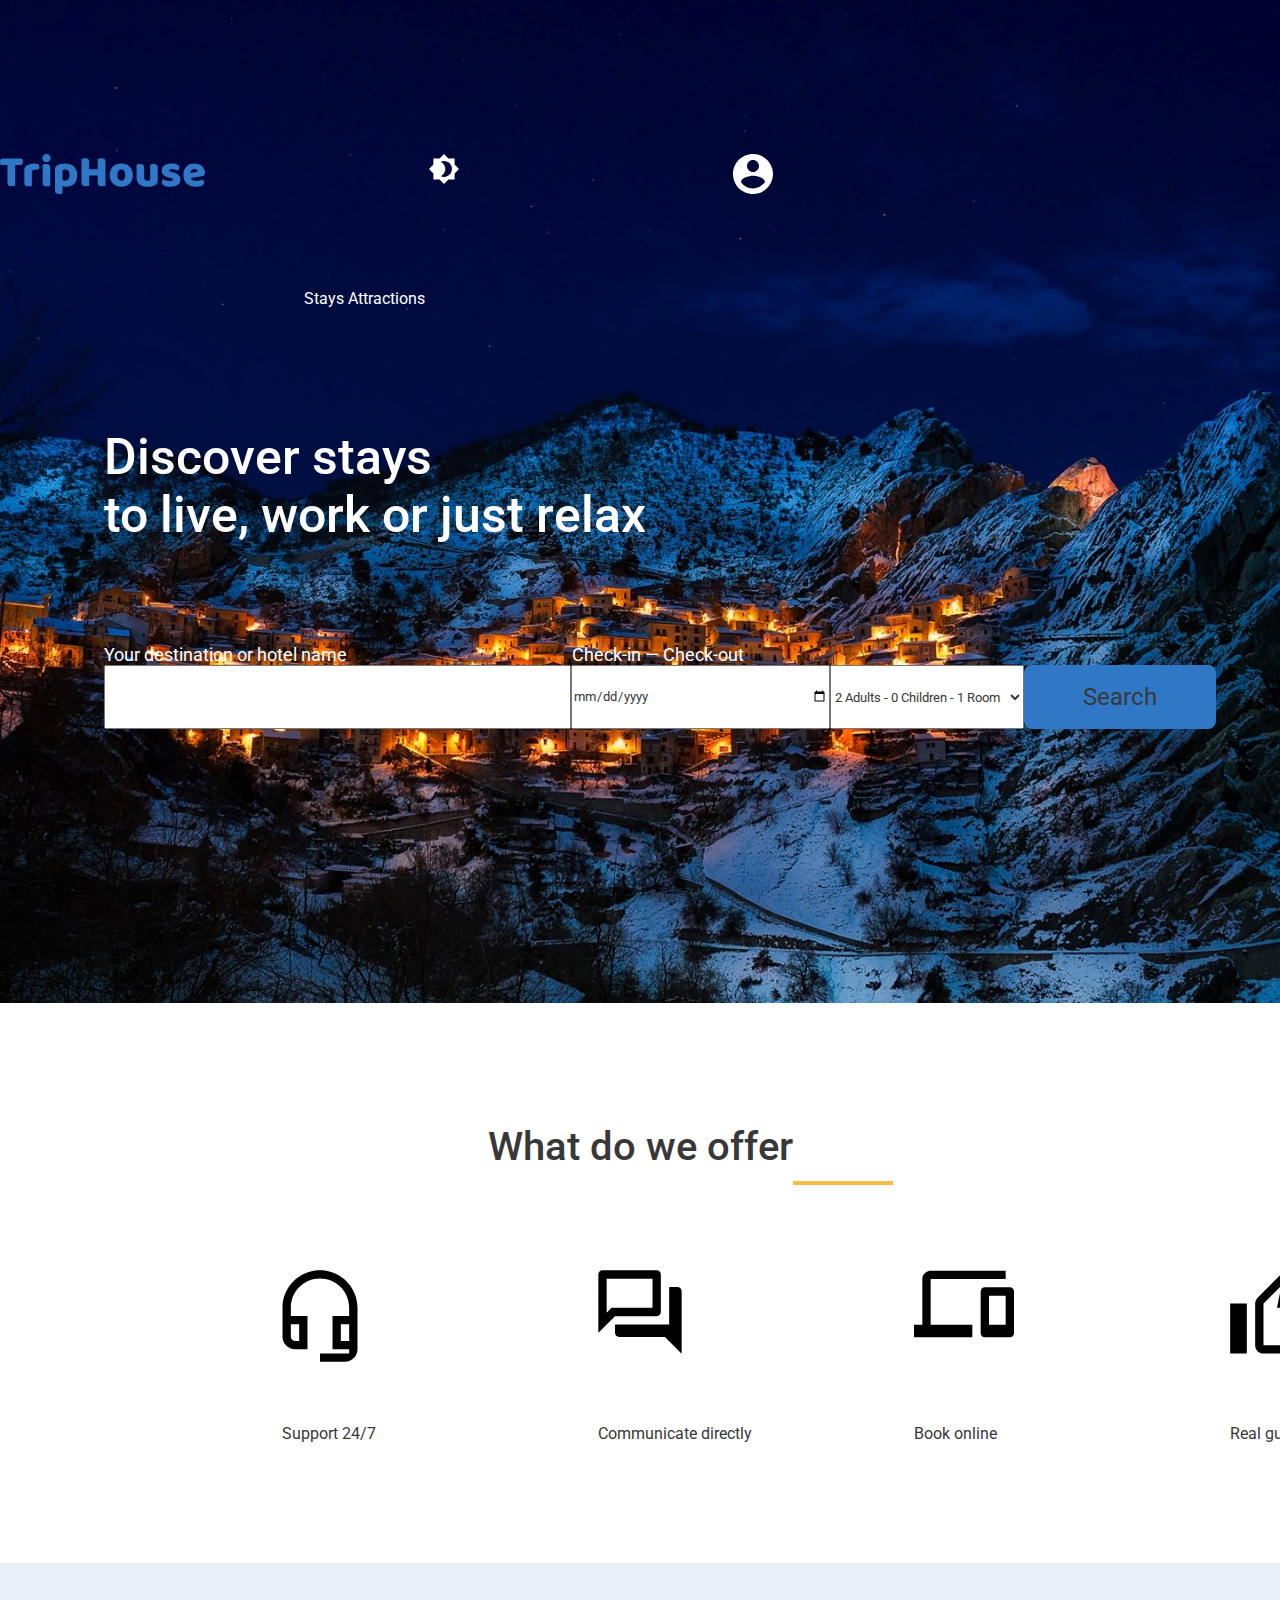
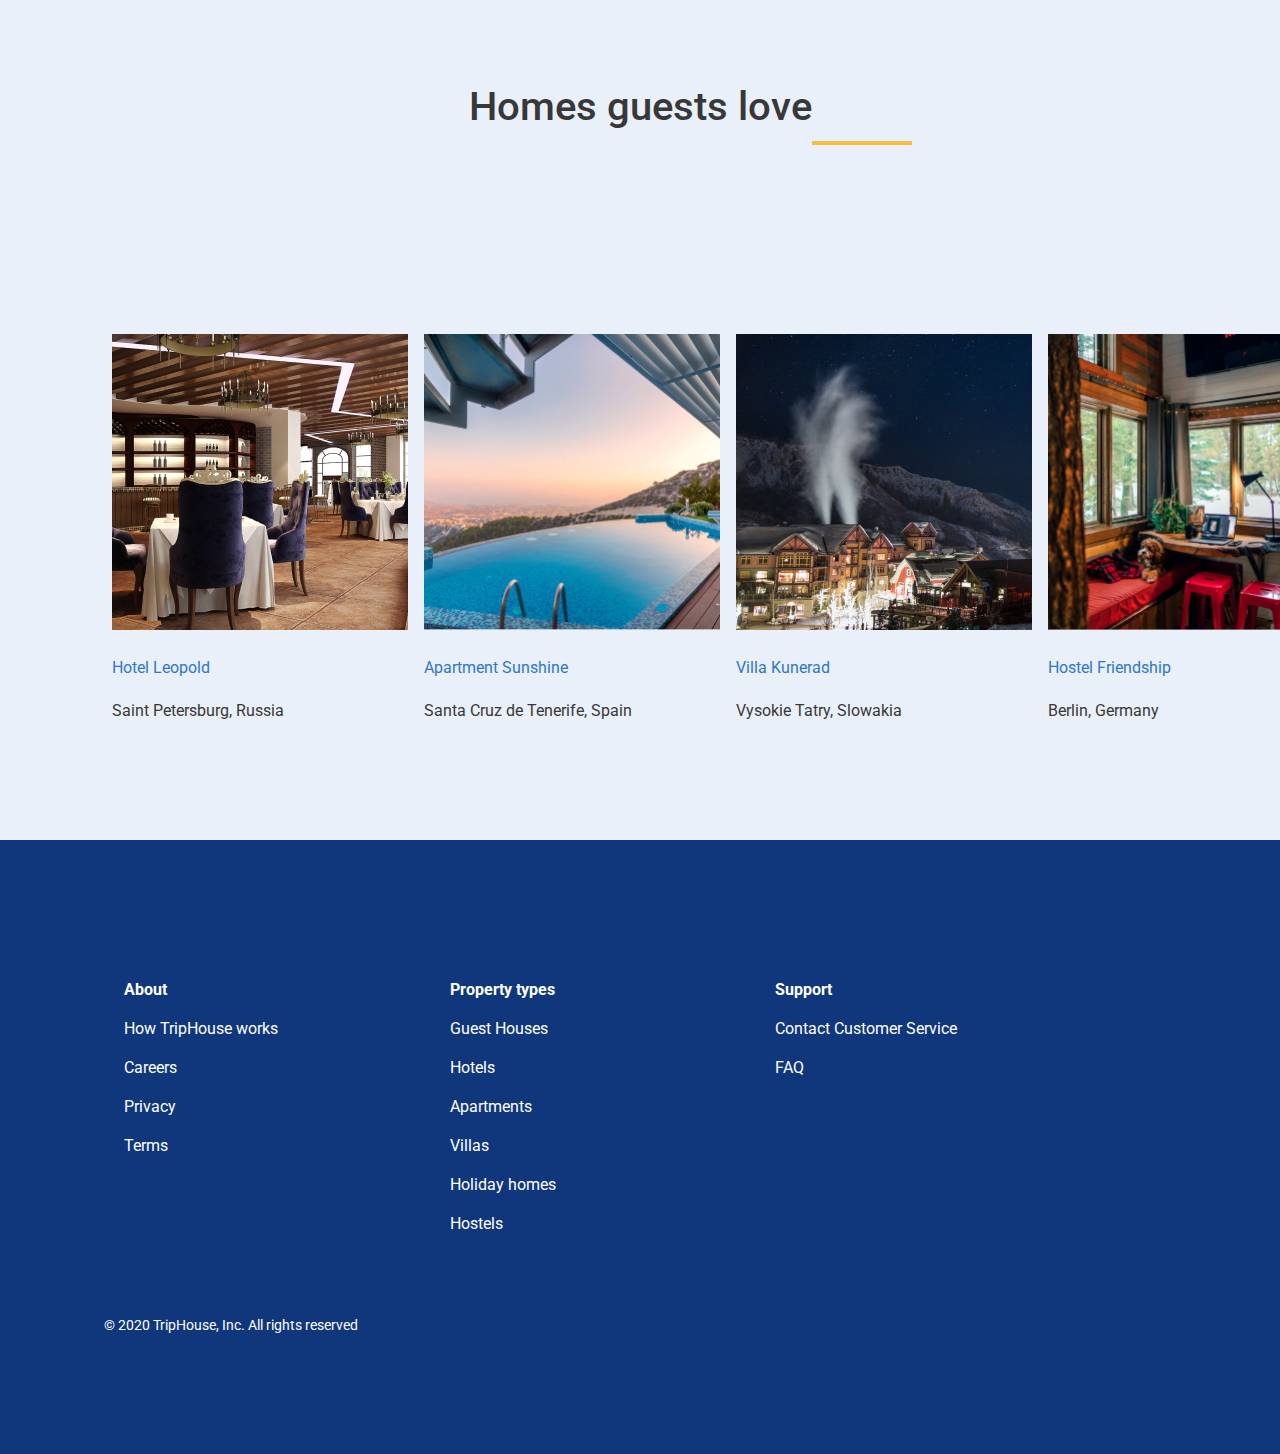
<file: index.html>
<!DOCTYPE html>
<html lang="en">
<head>
    <meta charset="UTF-8">
    <meta name="description" content="Trip House">
    <meta name="keywords" content="trip, travelling, hotels">
    <meta name="viewport" content="width=device-width, initial-scale=1.0">
    <title>HOME - Trip House</title>
    <link href="main.css" rel="stylesheet">
    <link href="https://fonts.googleapis.com/css2?family=Roboto&display=swap" rel="stylesheet">
</head>
<body>
<svg xmlns="http://www.w3.org/2000/svg">
    <symbol id="logo">
        <path d="M0.840915 11.0236C0.634374 10.6937 0.442587 10.2437 0.265552 9.67379C0.0885173 9.10386 0 8.50394 0 7.87402C0 6.70416 0.250799 5.86427 0.752398 5.35433C1.2835 4.84439 1.96213 4.58943 2.7883 4.58943H22.0851C22.2916 4.91938 22.4834 5.36933 22.6604 5.93926C22.8375 6.50919 22.926 7.10911 22.926 7.73903C22.926 8.90889 22.6604 9.74878 22.1293 10.2587C21.6277 10.7687 20.9639 11.0236 20.1377 11.0236H15.225V31.811C14.9004 31.901 14.3841 31.991 13.6759 32.081C12.9973 32.171 12.3187 32.216 11.64 32.216C10.9614 32.216 10.3565 32.156 9.82543 32.036C9.32383 31.946 8.896 31.766 8.54193 31.4961C8.18786 31.2261 7.9223 30.8511 7.74527 30.3712C7.56823 29.8913 7.47972 29.2613 7.47972 28.4814V11.0236H0.840915Z" fill="#3077C6"/>
        <path d="M31.8497 31.946C31.5546 32.036 31.0825 32.126 30.4334 32.216C29.8138 32.306 29.1646 32.351 28.486 32.351C27.8369 32.351 27.2467 32.306 26.7156 32.216C26.214 32.126 25.7862 31.946 25.4321 31.676C25.0781 31.4061 24.7978 31.0461 24.5912 30.5962C24.4142 30.1162 24.3257 29.5013 24.3257 28.7514V15.2531C24.3257 14.5632 24.4437 13.9783 24.6797 13.4983C24.9453 12.9884 25.3141 12.5384 25.7862 12.1485C26.2583 11.7585 26.8337 11.4136 27.5123 11.1136C28.2204 10.7837 28.9728 10.4987 29.7695 10.2587C30.5662 10.0187 31.3923 9.83877 32.248 9.71878C33.1036 9.5688 33.9593 9.49381 34.815 9.49381C36.2313 9.49381 37.3525 9.77878 38.1786 10.3487C39.0048 10.8886 39.4179 11.7885 39.4179 13.0484C39.4179 13.4683 39.3589 13.8883 39.2409 14.3082C39.1228 14.6982 38.9753 15.0581 38.7983 15.3881C38.1786 15.3881 37.5443 15.4181 36.8951 15.4781C36.246 15.5381 35.6116 15.628 34.992 15.748C34.3724 15.868 33.7823 16.003 33.2217 16.153C32.6906 16.273 32.2332 16.4229 31.8497 16.6029V31.946Z" fill="#3077C6"/>
        <path d="M42.3448 4.04949C42.3448 2.90964 42.7137 1.94976 43.4513 1.16985C44.2185 0.389951 45.2216 0 46.4609 0C47.7001 0 48.6886 0.389951 49.4262 1.16985C50.1934 1.94976 50.577 2.90964 50.577 4.04949C50.577 5.18935 50.1934 6.14923 49.4262 6.92913C48.6886 7.70904 47.7001 8.09899 46.4609 8.09899C45.2216 8.09899 44.2185 7.70904 43.4513 6.92913C42.7137 6.14923 42.3448 5.18935 42.3448 4.04949ZM50.2229 31.946C49.8983 32.006 49.4115 32.081 48.7623 32.171C48.1427 32.291 47.5084 32.351 46.8592 32.351C46.2101 32.351 45.62 32.306 45.0889 32.216C44.5873 32.126 44.1594 31.946 43.8054 31.676C43.4513 31.4061 43.171 31.0461 42.9645 30.5962C42.7874 30.1162 42.6989 29.5013 42.6989 28.7514V10.4387C43.0235 10.3787 43.4956 10.3037 44.1152 10.2137C44.7643 10.0937 45.4134 10.0337 46.0626 10.0337C46.7117 10.0337 47.2871 10.0787 47.7887 10.1687C48.3198 10.2587 48.7623 10.4387 49.1164 10.7087C49.4705 10.9786 49.736 11.3536 49.9131 11.8335C50.1196 12.2835 50.2229 12.8834 50.2229 13.6333V31.946Z" fill="#3077C6"/>
        <path d="M64.8825 9.44882C66.6529 9.44882 68.2905 9.68879 69.7952 10.1687C71.3296 10.6187 72.6426 11.3236 73.7343 12.2835C74.826 13.2433 75.6816 14.4582 76.3013 15.928C76.9209 17.3678 77.2307 19.0926 77.2307 21.1024C77.2307 23.0221 76.9652 24.7019 76.4341 26.1417C75.9029 27.5816 75.1506 28.7964 74.1769 29.7863C73.2032 30.7462 72.0229 31.4661 70.6362 31.946C69.2789 32.4259 67.7593 32.6659 66.0775 32.6659C64.8088 32.6659 63.6285 32.4709 62.5368 32.081V39.5501C62.2418 39.64 61.7697 39.73 61.1205 39.82C60.4714 39.94 59.8075 40 59.1289 40C58.4798 40 57.8897 39.955 57.3586 39.865C56.857 39.775 56.4291 39.5951 56.0751 39.3251C55.721 39.0551 55.4554 38.6802 55.2784 38.2002C55.1014 37.7503 55.0128 37.1504 55.0128 36.4004V14.8031C55.0128 13.9933 55.1751 13.3333 55.4997 12.8234C55.8538 12.3135 56.3259 11.8485 56.916 11.4286C57.8307 10.8286 58.9666 10.3487 60.3239 9.98875C61.6812 9.6288 63.2007 9.44882 64.8825 9.44882ZM64.9711 26.6367C68.0101 26.6367 69.5297 24.7919 69.5297 21.1024C69.5297 19.1826 69.1461 17.7578 68.379 16.8279C67.6413 15.898 66.5644 15.4331 65.1481 15.4331C64.5875 15.4331 64.0859 15.5081 63.6433 15.658C63.2007 15.778 62.8171 15.928 62.4926 16.108V26.0067C62.8466 26.1867 63.2302 26.3367 63.6433 26.4567C64.0564 26.5767 64.499 26.6367 64.9711 26.6367Z" fill="#3077C6"/>
        <path d="M105.466 31.811C105.141 31.901 104.625 31.991 103.917 32.081C103.238 32.171 102.56 32.216 101.881 32.216C101.202 32.216 100.598 32.156 100.066 32.036C99.5649 31.946 99.137 31.766 98.783 31.4961C98.4289 31.2261 98.1633 30.8511 97.9863 30.3712C97.8093 29.8913 97.7207 29.2613 97.7207 28.4814V21.4623H89.2231V31.811C88.8985 31.901 88.3822 31.991 87.674 32.081C86.9954 32.171 86.3168 32.216 85.6381 32.216C84.9595 32.216 84.3546 32.156 83.8235 32.036C83.3219 31.946 82.8941 31.766 82.54 31.4961C82.1859 31.2261 81.9204 30.8511 81.7434 30.3712C81.5663 29.8913 81.4778 29.2613 81.4778 28.4814V4.72441C81.8024 4.66442 82.3187 4.58943 83.0269 4.49944C83.735 4.37945 84.4136 4.31946 85.0628 4.31946C85.7414 4.31946 86.3315 4.37945 86.8331 4.49944C87.3642 4.58943 87.8068 4.7694 88.1609 5.03937C88.5149 5.30934 88.7805 5.68429 88.9575 6.16423C89.1346 6.64417 89.2231 7.27409 89.2231 8.05399V15.2531H97.7207V4.72441C98.0453 4.66442 98.5617 4.58943 99.2698 4.49944C99.9779 4.37945 100.657 4.31946 101.306 4.31946C101.984 4.31946 102.574 4.37945 103.076 4.49944C103.607 4.58943 104.05 4.7694 104.404 5.03937C104.758 5.30934 105.023 5.68429 105.2 6.16423C105.377 6.64417 105.466 7.27409 105.466 8.05399V31.811Z" fill="#3077C6"/>
        <path d="M132.901 21.0574C132.901 22.9171 132.621 24.5819 132.06 26.0517C131.499 27.4916 130.703 28.7064 129.67 29.6963C128.667 30.6862 127.457 31.4361 126.041 31.946C124.624 32.4559 123.046 32.7109 121.305 32.7109C119.564 32.7109 117.986 32.4409 116.569 31.901C115.153 31.3611 113.929 30.5962 112.896 29.6063C111.893 28.5864 111.111 27.3566 110.55 25.9168C109.99 24.4769 109.709 22.8571 109.709 21.0574C109.709 19.2876 109.99 17.6828 110.55 16.243C111.111 14.8031 111.893 13.5883 112.896 12.5984C113.929 11.5786 115.153 10.7986 116.569 10.2587C117.986 9.71878 119.564 9.44882 121.305 9.44882C123.046 9.44882 124.624 9.73378 126.041 10.3037C127.457 10.8436 128.667 11.6235 129.67 12.6434C130.703 13.6333 131.499 14.8481 132.06 16.288C132.621 17.7278 132.901 19.3176 132.901 21.0574ZM117.41 21.0574C117.41 22.8871 117.75 24.297 118.428 25.2868C119.136 26.2467 120.11 26.7267 121.349 26.7267C122.589 26.7267 123.533 26.2317 124.182 25.2418C124.861 24.252 125.2 22.8571 125.2 21.0574C125.2 19.2576 124.861 17.8778 124.182 16.9179C123.503 15.928 122.544 15.4331 121.305 15.4331C120.066 15.4331 119.107 15.928 118.428 16.9179C117.75 17.8778 117.41 19.2576 117.41 21.0574Z" fill="#3077C6"/>
        <path d="M136.572 10.4387C136.867 10.3487 137.324 10.2587 137.944 10.1687C138.593 10.0787 139.257 10.0337 139.935 10.0337C140.584 10.0337 141.16 10.0787 141.661 10.1687C142.192 10.2587 142.635 10.4387 142.989 10.7087C143.343 10.9786 143.609 11.3536 143.786 11.8335C143.992 12.2835 144.096 12.8834 144.096 13.6333V23.3071C144.096 24.5369 144.391 25.4218 144.981 25.9618C145.571 26.4717 146.426 26.7267 147.548 26.7267C148.226 26.7267 148.772 26.6667 149.185 26.5467C149.628 26.4267 149.967 26.3067 150.203 26.1867V10.4387C150.498 10.3487 150.956 10.2587 151.575 10.1687C152.224 10.0787 152.888 10.0337 153.567 10.0337C154.216 10.0337 154.791 10.0787 155.293 10.1687C155.824 10.2587 156.267 10.4387 156.621 10.7087C156.975 10.9786 157.24 11.3536 157.417 11.8335C157.624 12.2835 157.727 12.8834 157.727 13.6333V27.3116C157.727 28.8114 157.108 29.9363 155.868 30.6862C154.836 31.3461 153.596 31.841 152.151 32.171C150.734 32.5309 149.185 32.7109 147.503 32.7109C145.91 32.7109 144.435 32.5309 143.078 32.171C141.75 31.811 140.599 31.2561 139.625 30.5062C138.652 29.7563 137.899 28.7964 137.368 27.6265C136.837 26.4267 136.572 24.9869 136.572 23.3071V10.4387Z" fill="#3077C6"/>
        <path d="M180.478 25.4668C180.478 27.7465 179.637 29.5313 177.955 30.8211C176.273 32.111 173.794 32.7559 170.519 32.7559C169.28 32.7559 168.129 32.6659 167.067 32.4859C166.005 32.306 165.09 32.036 164.323 31.676C163.586 31.2861 162.995 30.8061 162.553 30.2362C162.14 29.6663 161.933 28.9914 161.933 28.2115C161.933 27.4916 162.081 26.8916 162.376 26.4117C162.671 25.9018 163.025 25.4818 163.438 25.1519C164.294 25.6318 165.267 26.0667 166.359 26.4567C167.48 26.8166 168.764 26.9966 170.21 26.9966C171.124 26.9966 171.818 26.8616 172.29 26.5917C172.791 26.3217 173.042 25.9618 173.042 25.5118C173.042 25.0919 172.865 24.7619 172.511 24.5219C172.157 24.282 171.567 24.087 170.741 23.937L169.413 23.667C166.846 23.1571 164.928 22.3622 163.659 21.2823C162.42 20.1725 161.8 18.5977 161.8 16.5579C161.8 15.4481 162.036 14.4432 162.509 13.5433C162.981 12.6434 163.645 11.8935 164.5 11.2936C165.356 10.6937 166.374 10.2287 167.554 9.89876C168.764 9.5688 170.092 9.40382 171.537 9.40382C172.629 9.40382 173.647 9.49381 174.591 9.67379C175.565 9.82377 176.406 10.0637 177.114 10.3937C177.822 10.7237 178.383 11.1586 178.796 11.6985C179.209 12.2085 179.415 12.8234 179.415 13.5433C179.415 14.2332 179.283 14.8331 179.017 15.3431C178.781 15.823 178.471 16.228 178.088 16.5579C177.852 16.4079 177.497 16.258 177.025 16.108C176.553 15.928 176.037 15.778 175.476 15.658C174.916 15.5081 174.34 15.3881 173.75 15.2981C173.19 15.2081 172.673 15.1631 172.201 15.1631C171.227 15.1631 170.475 15.2831 169.944 15.5231C169.413 15.733 169.147 16.078 169.147 16.5579C169.147 16.8879 169.295 17.1579 169.59 17.3678C169.885 17.5778 170.446 17.7728 171.272 17.9528L172.644 18.2677C175.476 18.9276 177.483 19.8425 178.663 21.0124C179.873 22.1522 180.478 23.637 180.478 25.4668Z" fill="#3077C6"/>
        <path d="M195.706 32.7109C193.965 32.7109 192.342 32.4709 190.837 31.991C189.362 31.4811 188.064 30.7312 186.942 29.7413C185.851 28.7514 184.98 27.5066 184.331 26.0067C183.712 24.5069 183.402 22.7522 183.402 20.7424C183.402 18.7627 183.712 17.0679 184.331 15.658C184.98 14.2182 185.821 13.0484 186.854 12.1485C187.887 11.2186 189.067 10.5437 190.395 10.1237C191.722 9.67379 193.08 9.44882 194.466 9.44882C196.03 9.44882 197.447 9.68879 198.715 10.1687C200.014 10.6487 201.12 11.3086 202.035 12.1485C202.979 12.9884 203.702 13.9933 204.203 15.1631C204.734 16.333 205 17.6078 205 18.9876C205 20.0075 204.72 20.7874 204.159 21.3273C203.598 21.8673 202.817 22.2122 201.813 22.3622L190.881 24.027C191.206 25.0169 191.87 25.7668 192.873 26.2767C193.876 26.7567 195.027 26.9966 196.325 26.9966C197.535 26.9966 198.671 26.8466 199.733 26.5467C200.825 26.2167 201.71 25.8418 202.389 25.4218C202.861 25.7218 203.259 26.1417 203.584 26.6817C203.908 27.2216 204.071 27.7915 204.071 28.3915C204.071 29.7413 203.451 30.7462 202.212 31.4061C201.268 31.916 200.205 32.261 199.025 32.4409C197.845 32.6209 196.738 32.7109 195.706 32.7109ZM194.466 15.0281C193.758 15.0281 193.139 15.1481 192.608 15.3881C192.106 15.628 191.693 15.943 191.368 16.333C191.044 16.6929 190.793 17.1129 190.616 17.5928C190.468 18.0427 190.38 18.5077 190.35 18.9876L197.919 17.7278C197.83 17.1279 197.506 16.5279 196.945 15.928C196.384 15.3281 195.558 15.0281 194.466 15.0281Z" fill="#3077C6"/>
    </symbol>
    <symbol id="night">
        <path d="M25.6101 10.6101V4.38992H19.3899L15 0L10.6101 4.38992H4.38992V10.6101L0 15L4.38992 19.3899V25.6101H10.6101L15 30L19.3899 25.6101H25.6101V19.3899L30 15L25.6101 10.6101ZM15 22.9576C13.8196 22.9576 12.6923 22.6923 11.6844 22.2281C14.4164 20.9682 16.3263 18.2096 16.3263 15C16.3263 11.7905 14.4164 9.03183 11.6844 7.77188C12.6923 7.30769 13.8196 7.04244 15 7.04244C19.3899 7.04244 22.9576 10.6101 22.9576 15C22.9576 19.3899 19.3899 22.9576 15 22.9576Z" fill="white"/>
    </symbol>
    <symbol id="account">
        <path d="M20 0C8.96 0 0 8.96 0 20C0 31.04 8.96 40 20 40C31.04 40 40 31.04 40 20C40 8.96 31.04 0 20 0ZM20 6C23.32 6 26 8.68 26 12C26 15.32 23.32 18 20 18C16.68 18 14 15.32 14 12C14 8.68 16.68 6 20 6ZM20 34.4C15 34.4 10.58 31.84 8 27.96C8.06 23.98 16 21.8 20 21.8C23.98 21.8 31.94 23.98 32 27.96C29.42 31.84 25 34.4 20 34.4Z" fill="white"/>
    </symbol>
</svg>
<header class="header">
    <svg class="logo"><use href="#logo" /></svg>
    <div class="row">
        <div class="header_menu">
            <a href="">Stays</a>
            <a href="">Attractions</a>
            <a href="">
                <svg><use href="#night" /> </svg>
            </a>
            <a href="">
                <svg><use href="#account" /> </svg>
            </a>
        </div>
    </div>
</header>
<main>
<div class="top-section">
    <h1>Discover stays <br> to live, work or just relax</h1>
    <div class="label">
        <label for="destination" style="color: #FFFFFF; margin-right: 221px" >Your destination or hotel name</label>
        <label for="date" style="color: #FFFFFF">Check-in &mdash; Check-out</label>
    </div>
    <form>
        <div class="row">
            <input type="text" id="destination" name="destination" class="destination">
            <input type="date" id="date" name="date" class="date">
            <p><label for="guests"></label></p>
            <select id="guests" name="guests">
            <option value="guest1">2 Adults - 0 Children - 1 Room</option>
            <option value="guest2">2 Adults - 1 Child - 1 Room</option>
            <option value="guest3">2 Adults - 2 Children - 2 Rooms</option>
            <option value="guest4">1 Adults - 0 Children - 1 Room</option>
            </select>
            <button id="button">Search</button>
        </div>
    </form>
</div>
<svg xmlns="http://www.w3.org/2000/svg">
    <symbol id="chat">
        <path d="M54.5 8.66671V37.8334H13.5417L8.66666 42.7084V8.66671H54.5ZM58.6667 0.333374H4.5C2.20833 0.333374 0.333328 2.20837 0.333328 4.50004V62.8334L17 46.1667H58.6667C60.9583 46.1667 62.8333 44.2917 62.8333 42V4.50004C62.8333 2.20837 60.9583 0.333374 58.6667 0.333374ZM79.5 17H71.1667V54.5H17V62.8334C17 65.125 18.875 67 21.1667 67H67L83.6667 83.6667V21.1667C83.6667 18.875 81.7917 17 79.5 17Z"/>
    </symbol>
    <symbol id="support">
        <path d="M67.1667 54.3333V71H58.8333V54.3333H67.1667ZM17.1667 54.3333V71H13C10.7083 71 8.83333 69.125 8.83333 66.8333V54.3333H17.1667ZM38 0.166626C17.2917 0.166626 0.5 16.9583 0.5 37.6666V66.8333C0.5 73.75 6.08333 79.3333 13 79.3333H25.5V46H8.83333V37.6666C8.83333 21.5416 21.875 8.49996 38 8.49996C54.125 8.49996 67.1667 21.5416 67.1667 37.6666V46H50.5V79.3333H67.1667V83.5H38V91.8333H63C69.9167 91.8333 75.5 86.25 75.5 79.3333V37.6666C75.5 16.9583 58.7083 0.166626 38 0.166626Z"/>
    </symbol>
    <symbol id="book">
        <path d="M16.6667 8.99996H91.6667V0.666626H16.6667C12.0833 0.666626 8.33333 4.41663 8.33333 8.99996V54.8333H0V67.3333H58.3333V54.8333H16.6667V8.99996ZM95.8333 17.3333H70.8333C68.5417 17.3333 66.6667 19.2083 66.6667 21.5V63.1666C66.6667 65.4583 68.5417 67.3333 70.8333 67.3333H95.8333C98.125 67.3333 100 65.4583 100 63.1666V21.5C100 19.2083 98.125 17.3333 95.8333 17.3333ZM91.6667 54.8333H75V25.6666H91.6667V54.8333Z"/>
    </symbol>
    <symbol id="reviews">
        <path d="M83.5 29.3333H57.2083L61.1667 10.2916L61.2917 8.95829C61.2917 7.24996 60.5833 5.66663 59.4583 4.54163L55.0417 0.166626L27.625 27.625C26.0833 29.125 25.1667 31.2083 25.1667 33.5V75.1666C25.1667 79.75 28.9167 83.5 33.5 83.5H71C74.4583 83.5 77.4167 81.4166 78.6667 78.4166L91.25 49.0416C91.625 48.0833 91.8333 47.0833 91.8333 46V37.6666C91.8333 33.0833 88.0833 29.3333 83.5 29.3333ZM83.5 46L71 75.1666H33.5V33.5L51.5833 15.4166L46.9583 37.6666H83.5V46ZM0.166656 33.5H16.8333V83.5H0.166656V33.5Z"/>
    </symbol>
</svg>
<div class="offers">
    <div class="container">
        <h2 class="main text-center">What do we offer</h2>
        <div class="row">
        <div class="col-4">
            <svg><use href="#support" /></svg>
            <span class="text-center">Support 24/7</span>
        </div>
            <div class="col-4">
                <svg><use href="#chat" /></svg>
                <span class="text-center">Communicate directly</span>
            </div>
            <div class="col-4">
                <svg><use href="#book" /></svg>
                <span class="text-center">Book online</span>
            </div>
            <div class="col-4">
                <svg><use href="#reviews" /></svg>
                <span class="text-center">Real guests reviews</span>
            </div>
        </div>
    </div>
</div>
    <div class="hotels">
        <h2 class="text-center">Homes guests love</h2>
        <div class="row">
            <div class="col-4">
                <img src="img/hotel%20leopold.jpg" alt="Hotel Leopold" class="images">
                <a href=" " class="links">Hotel Leopold</a>
                <p>Saint Petersburg, Russia</p>
            </div>
            <div class="col-4">
                <img src="img/apartment%20sunshine.jpg" alt="Apartment Sunshine" class="images">
                <a href=" " class="links">Apartment Sunshine</a>
                <p>Santa Cruz de Tenerife, Spain</p>
            </div>
            <div class="col-4">
                <img src="img/villa%20kunerad.jpg" alt="Villa Kunerad" class="images">
                <a href=" " class="links">Villa Kunerad</a>
                <p>Vysokie Tatry, Slowakia</p>
            </div>
            <div class="col-4">
                <img src="img/hostel%20friendship.jpg" alt="Hostel Friendship" class="images">
                <a href=" " class="links">Hostel Friendship</a>
                <p>Berlin, Germany</p>
            </div>
        </div>
    </div>
</main>
<footer class="footer">
    <nav class="menu">
        <ul>
            <li class="title">About</li>
            <li><a href="">How TripHouse works</a></li>
            <li><a href="">Careers</a></li>
            <li><a href="">Privacy</a></li>
            <li><a href="">Terms</a></li>
        </ul>
    </nav>
    <nav class="menu">
        <ul>
            <li class="title">Property types</li>
            <li><a href="">Guest Houses</a></li>
            <li><a href="">Hotels</a></li>
            <li><a href="">Apartments</a></li>
            <li><a href="">Villas</a></li>
            <li><a href="">Holiday homes</a></li>
            <li><a href="">Hostels</a></li>
        </ul>
    </nav>
    <nav class="menu">
        <ul>
            <li class="title">Support</li>
            <li><a href="">Contact Customer Service</a></li>
            <li><a href="">FAQ</a></li>
        </ul>
    </nav>
    <span class="footer-text"> &#169; 2020 TripHouse, Inc. All rights reserved</span>
</footer>
</body>
</html>
</file>
<file: main.css>
:root {
    --col-size: calc(100% / 12);
    --primary: #3077C6;
    --primary-dark: #10367c;
    --secondary: #f5bd41;

    --primary-text: #383838;

    --gray100: #121212;
    --gray200: #1d1e1f;
    --gray300: #4d4d4d;
}

[class*="col"] {
    flex-grow: 1;
    margin: 0 8px;
}
.col-1 {width: calc(var(--col-size));}
.col-2 {width: calc(var(--col-size) * 2);}
.col-3 {width: calc(var(--col-size) * 3);}
.col-4 {width: calc(var(--col-size) * 4);}
.col-5 {width: calc(var(--col-size) * 5);}
.col-6 {width: 50%;}
.col-7 {width: calc(var(--col-size) * 7);}
.col-8 {width: calc(var(--col-size) * 8);}
.col-9 {width: calc(var(--col-size) * 9);}
.col-10 {width: calc(var(--col-size) * 10);}
.col-11 {width: calc(var(--col-size) * 11);}
.col-12 {width: 100%;}

@media only screen and (max-width: 768px) {
    :root {
        --col-size: calc(100% / 12);
    }
    .col-1 {width: calc(var(--col-size));}
    .col-2 {width: calc(var(--col-size) * 2);}
    .col-3 {width: calc(var(--col-size) * 3);}
    .col-4 {width: calc(var(--col-size) * 4);}
    .col-5 {width: calc(var(--col-size) * 5);}
    .col-6 {width: 50%;}
    .col-7 {width: calc(var(--col-size) * 7);}
    .col-8 {width: calc(var(--col-size) * 8);}
    .col-9 {width: calc(var(--col-size) * 9);}
    .col-10 {width: calc(var(--col-size) * 10);}
    .col-11 {width: calc(var(--col-size) * 11);}
    .col-12 {width: 100%;}
}

@media only screen and (max-width: 480px) {
    :root {
        --col-size: calc(100% / 6);
    }
    [class*="col-"] {
        width: 100%;
    }
    .col-1 {width: calc(var(--col-size));}
    .col-2 {width: calc(var(--col-size) * 2);}
    .col-3 {width: calc(var(--col-size) * 3);}
    .col-4 {width: calc(var(--col-size) * 4);}
    .col-5 {width: calc(var(--col-size) * 5);}
    .col-6 {width: 50%;} }

* {
    padding: 0;
    margin: 0;
    box-sizing: border-box;
    font-family: "Roboto", sans-serif;
    color: var(--primary-text);

}

body {
    background-color: var(--primary-dark);
    background-image: url("img/background.jpg");
    background-repeat: no-repeat;
    background-attachment: fixed;
    background-size: cover;
}

.top-section {
    padding: 120px 104px;
}

.label {
    display: inline-block;
    font-size: 18px;
    font-weight: 400;
    color: #FFFFFF
}

.row {
    display: inline-flex;
}

.images {
    height: 296px;
    width: 296px;
    margin-top: 104px;
    margin-bottom: 24px;
}

.offers {
    background-color: #FFFFFF;
    padding: 120px 104px;
}

.container {
    max-width: 1264px;
    margin: 0 170px;
}

.hotels {
    background-color: #EAF0F9;
    padding: 120px 104px;
}

.footer {
    background-color: var(--primary-dark);
    padding: 120px 104px;
    text-align: left;
}

nav {
    display: block;
}
.menu {
    display: inline-flex;
    width: 30%;
}

ul {
    list-style-type: none;
}

li {
    margin: 20px;
}

a:link {
    color: white;
    text-decoration: none;
}

a:visited {
    color: #FFFFFF;
    text-decoration: none;
}

a:hover {
    color: var(--secondary);
    text-decoration: none;
}

a:active {
    color: #FFFFFF;
    text-decoration: none;
}

a.links {
    color: var(--primary);
}

.footer-text {
    display: inline-block;
    font-size: 14px;
    margin-top: 64px;
    color: #FFFFFF;
}

h1 {
    font-weight: 500;
    font-size: 50px;
    margin-bottom: 100px;
    color: #FFFFFF;
}

h2 {
    font-weight: 500;
    font-size: 40px;
    font-style: normal;
    margin-bottom: 100px;
    position: relative;
}

h2:after {
    --line-width: 100px;
    content: '';
    display: inline-block;
    width: var(--line-width);
    height: 4px;
    background-color: var(--secondary);
    position: absolute;
    bottom: -15px;
    left: calc(50%-var(--line-width) / 2);
}

p {
    margin-top: 24px;
}

.text-center {
    text-align: center;
}

.title-line {
    border: none;
    width: 100px;
    height: 4px;
    background-color: var(--secondary);
    margin: 20px auto 80px;
}

.title {
    font-weight: bold;
    color: #FFFFFF;
}

#chat {
    color: var(--primary);
    height: 84px;
    width: 84px;
}

#button {
    background-color: var(--primary);
    height: 64px;
    width: 192px;
    border-radius: 8px;
    font-size: 24px;
    border: none;
}

.destination {
    width: 467px;
    height: 64px;
}

.date {
    width: 259px;
    height: 64px;
}

.guests {
    width: 305px;
    height: 64px;
}
</file>
